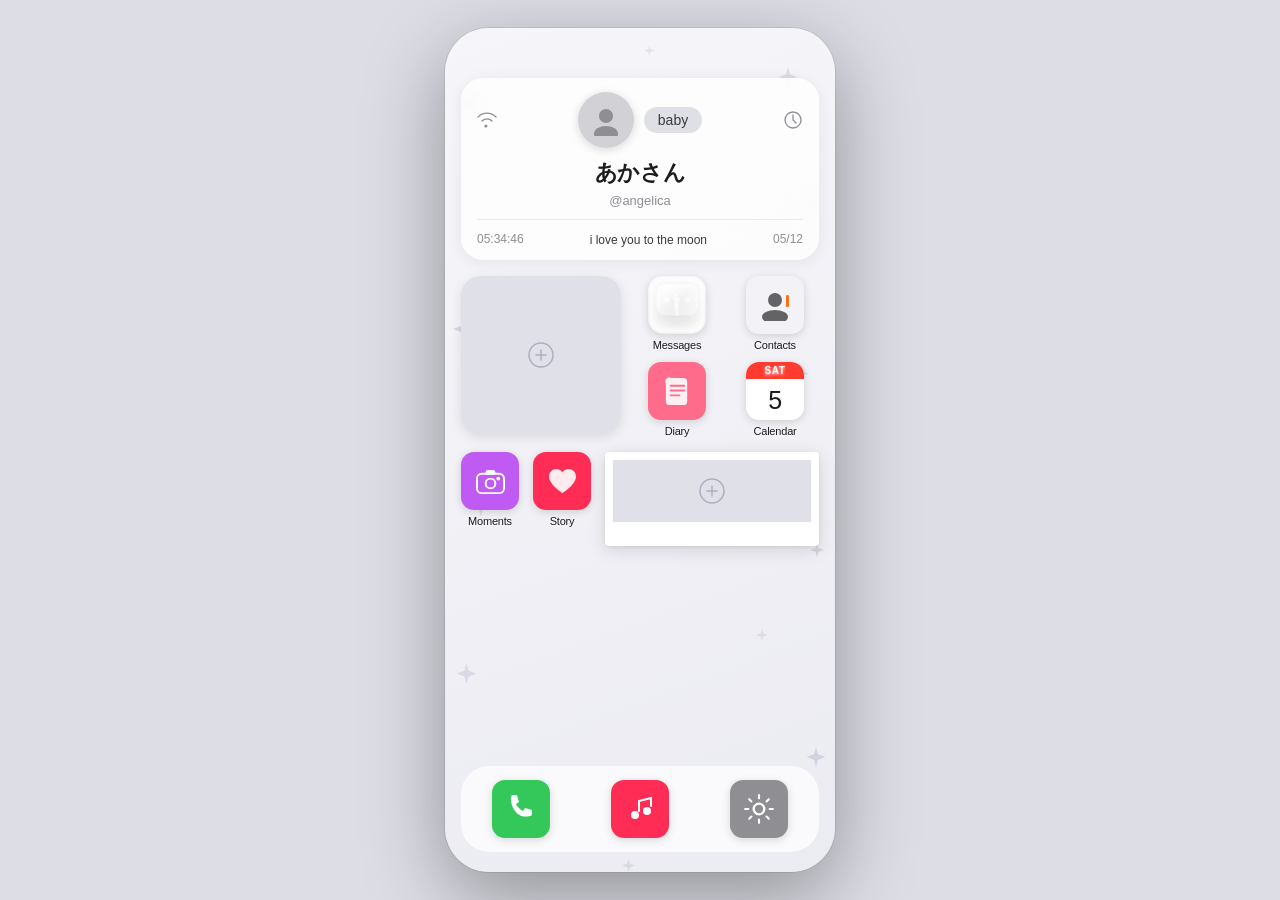
<file: app/index.html>
<!DOCTYPE html>
<html lang="en">
<head>
  <meta charset="UTF-8">
  <meta name="viewport" content="width=device-width, initial-scale=1.0, maximum-scale=1.0, user-scalable=no">
  <meta name="apple-mobile-web-app-capable" content="yes">
  <meta name="apple-mobile-web-app-status-bar-style" content="default">
  <meta name="theme-color" content="#F6F6FA">
  <title>LittlePhone</title>
  <link rel="stylesheet" href="css/main.css">
</head>
<body>
  <div id="app"></div>
  <script type="module" src="js/app.js"></script>
</body>
</html>
</file>
<file: app/css/main.css>
/* ─── Reset ─────────────────────────────────────────────────── */
*, *::before, *::after {
  margin: 0;
  padding: 0;
  box-sizing: border-box;
  -webkit-tap-highlight-color: transparent;
}

/* ─── Body / frame ──────────────────────────────────────────── */
body {
  display: flex;
  justify-content: center;
  align-items: center;
  min-height: 100vh;
  background: #DDDDE6;
  font-family: -apple-system, "SF Pro Text", "SF Pro Display", "Helvetica Neue", Arial, sans-serif;
  overflow: hidden;
}

#app {
  width: 390px;
  height: 844px;
  position: relative;
  overflow: hidden;
  border-radius: 44px;
  box-shadow: 0 24px 80px rgba(0,0,0,0.35), 0 0 0 1px rgba(0,0,0,0.08);
}

/* ─── Screen base ───────────────────────────────────────────── */
.screen {
  position: absolute;
  inset: 0;
  overflow: hidden;
}

/* ─── Home screen ───────────────────────────────────────────── */
.home-screen {
  width: 390px;
  height: 844px;
  background: linear-gradient(160deg, #F6F6FA 0%, #EBEBF2 100%);
  position: relative;
  overflow: hidden;
  user-select: none;
}

/* Status bar spacer */
.status-bar {
  height: 44px;
  flex-shrink: 0;
}

/* ─── Profile card ──────────────────────────────────────────── */
.profile-card {
  margin: 6px 16px 0;
  background: rgba(255,255,255,0.78);
  backdrop-filter: blur(12px);
  -webkit-backdrop-filter: blur(12px);
  border-radius: 22px;
  padding: 14px 16px 12px;
  position: relative;
  z-index: 2;
  box-shadow: 0 2px 16px rgba(0,0,0,0.07);
}

.profile-card-top {
  display: flex;
  align-items: center;
  justify-content: space-between;
  margin-bottom: 10px;
}

.profile-center {
  display: flex;
  align-items: center;
  gap: 10px;
}

.profile-name-pill {
  background: rgba(220,220,228,0.9);
  border-radius: 20px;
  padding: 4px 14px;
}

.profile-name-pill span {
  font-size: 14px;
  font-weight: 500;
  color: #3A3A3C;
}

.profile-char-name {
  text-align: center;
  margin-bottom: 3px;
}

.profile-char-name span {
  font-size: 22px;
  font-weight: 700;
  color: #1C1C1E;
  letter-spacing: -0.3px;
}

.profile-handle {
  text-align: center;
  margin-bottom: 10px;
}

.profile-handle span {
  font-size: 13px;
  color: #8E8E93;
}

.profile-card-bottom {
  display: flex;
  align-items: center;
  justify-content: space-between;
  border-top: 0.5px solid rgba(0,0,0,0.08);
  padding-top: 10px;
}

.profile-time,
.profile-date {
  font-size: 12px;
  color: #8E8E93;
  font-variant-numeric: tabular-nums;
}

.profile-status span {
  font-size: 12px;
  color: #3A3A3C;
  text-align: center;
}

/* ─── Upload widget ─────────────────────────────────────────── */
.upload-widget {
  position: relative;
  overflow: hidden;
  cursor: pointer;
  background: #E0E0E8;
  display: block;
  flex-shrink: 0;
}

.upload-widget input[type=file] {
  position: absolute;
  width: 1px;
  height: 1px;
  opacity: 0;
  overflow: hidden;
  clip: rect(0,0,0,0);
}

.upload-widget img {
  width: 100%;
  height: 100%;
  object-fit: cover;
  display: none;
  position: absolute;
  inset: 0;
}

.upload-widget img.loaded {
  display: block;
}

.upload-placeholder {
  width: 100%;
  height: 100%;
  display: flex;
  align-items: center;
  justify-content: center;
  position: absolute;
  inset: 0;
}

/* Avatar widget */
.avatar-widget {
  width: 56px;
  height: 56px;
  border-radius: 28px;
  box-shadow: 0 2px 10px rgba(0,0,0,0.15);
}

.avatar-widget .avatar-default {
  width: 100%;
  height: 100%;
  display: flex;
  align-items: center;
  justify-content: center;
  background: #D1D1D6;
  border-radius: 28px;
}

/* ─── Icon grid ─────────────────────────────────────────────── */
.grid-row-1 {
  display: flex;
  gap: 12px;
  padding: 16px 16px 0;
  position: relative;
  z-index: 2;
}

.large-widget {
  width: 160px;
  height: 158px;
  border-radius: 20px;
  box-shadow: 0 3px 12px rgba(0,0,0,0.1);
  flex-shrink: 0;
}

.icon-grid-2x2 {
  display: grid;
  grid-template-columns: 1fr 1fr;
  grid-template-rows: 1fr 1fr;
  gap: 10px;
  flex: 1;
}

.grid-row-2 {
  display: flex;
  gap: 14px;
  padding: 14px 16px 0;
  align-items: flex-start;
  position: relative;
  z-index: 2;
}

/* ─── App icon ──────────────────────────────────────────────── */
.app-icon {
  display: flex;
  flex-direction: column;
  align-items: center;
  gap: 5px;
  cursor: pointer;
  background: none;
  border: none;
  padding: 0;
  font-family: inherit;
}

.app-icon-bg {
  width: 58px;
  height: 58px;
  border-radius: 13px;
  display: flex;
  align-items: center;
  justify-content: center;
  box-shadow: 0 2px 8px rgba(0,0,0,0.14);
  flex-shrink: 0;
}

.app-icon span {
  font-size: 11px;
  color: #1C1C1E;
  text-align: center;
  letter-spacing: -0.2px;
  line-height: 1.2;
  text-shadow: 0 1px 3px rgba(255,255,255,0.9);
}

/* ─── Messages icon (glassmorphism) ─────────────────────────── */
.messages-icon {
  width: 58px;
  height: 58px;
  border-radius: 14px;
  position: relative;
  overflow: hidden;
  flex-shrink: 0;
  background: linear-gradient(180deg, rgba(217,217,217,0.25) 0%, rgba(10,10,10,0.2) 100%);
  backdrop-filter: blur(10px);
  -webkit-backdrop-filter: blur(10px);
  box-shadow: 0 2px 8px rgba(0,0,0,0.14);
}

.msg-layer {
  position: absolute;
  border-radius: 14px;
}

.msg-glow-outer {
  inset: 0;
  background: rgba(255,255,255,0.01);
  box-shadow: inset 0 0 25px 15px #FFFFFF;
  opacity: 0.5;
  z-index: 1;
}

.msg-blur-35 {
  inset: -9px;
  background: rgba(255,255,255,0.002);
  backdrop-filter: blur(35px);
  -webkit-backdrop-filter: blur(35px);
  z-index: 2;
}

.msg-glow-mid {
  inset: 1px;
  background: rgba(255,255,255,0.01);
  box-shadow: inset 0 0 15px 8px #FFFFFF;
  filter: blur(1.5px);
  z-index: 3;
}

.msg-blur-40 {
  inset: -9px;
  background: rgba(255,255,255,0.002);
  backdrop-filter: blur(40px);
  -webkit-backdrop-filter: blur(40px);
  z-index: 4;
}

.msg-glow-inner {
  inset: 1px;
  background: rgba(255,255,255,0.01);
  box-shadow: inset 0 0 5px 2px #FFFFFF;
  filter: blur(1px);
  z-index: 5;
}

.msg-bubble {
  position: absolute;
  z-index: 6;
  left: 10%;
  top: 11%;
  right: 10%;
  bottom: 10%;
}

.msg-bubble svg {
  width: 100%;
  height: 100%;
}

/* ─── Calendar icon widget ───────────────────────────────────── */
.calendar-icon-widget {
  width: 58px;
  height: 58px;
  border-radius: 13px;
  overflow: hidden;
  background: white;
  box-shadow: 0 2px 8px rgba(0,0,0,0.14);
  display: flex;
  flex-direction: column;
  flex-shrink: 0;
}

.cal-header {
  background: #FF3B30;
  height: 17px;
  display: flex;
  align-items: center;
  justify-content: center;
}

.cal-header span {
  color: white;
  font-size: 10px;
  font-weight: 600;
  text-transform: uppercase;
  letter-spacing: 0.5px;
}

.cal-body {
  flex: 1;
  display: flex;
  align-items: center;
  justify-content: center;
}

.cal-body span {
  font-size: 25px;
  font-weight: 200;
  color: #1C1C1E;
}

/* ─── Polaroid widget ───────────────────────────────────────── */
.polaroid-widget {
  flex: 1;
  height: 94px;
  background: white;
  box-shadow: 0 4px 18px rgba(0,0,0,0.12), 0 1px 4px rgba(0,0,0,0.08);
  border: 8px solid white;
  border-bottom: 24px solid white;
  border-radius: 4px;
  overflow: hidden;
  cursor: pointer;
  position: relative;
}

.polaroid-widget input[type=file] {
  position: absolute;
  width: 1px;
  height: 1px;
  opacity: 0;
  overflow: hidden;
  clip: rect(0,0,0,0);
}

.polaroid-widget img {
  width: 100%;
  height: 100%;
  object-fit: cover;
  display: none;
}

.polaroid-widget img.loaded {
  display: block;
}

.polaroid-placeholder {
  width: 100%;
  height: 100%;
  display: flex;
  align-items: center;
  justify-content: center;
  background: #E0E0E8;
}

/* ─── Dock ───────────────────────────────────────────────────── */
.dock {
  position: absolute;
  bottom: 20px;
  left: 16px;
  right: 16px;
  z-index: 2;
}

.dock-bg {
  background: rgba(255,255,255,0.72);
  backdrop-filter: blur(16px);
  -webkit-backdrop-filter: blur(16px);
  border-radius: 28px;
  padding: 14px 0;
  display: flex;
  align-items: center;
  justify-content: space-around;
}

.dock-icon {
  display: flex;
  flex-direction: column;
  align-items: center;
  cursor: pointer;
}

.dock-icon-bg {
  width: 58px;
  height: 58px;
  border-radius: 13px;
  display: flex;
  align-items: center;
  justify-content: center;
  box-shadow: 0 2px 8px rgba(0,0,0,0.14);
}

/* ─── Editable spans ─────────────────────────────────────────── */
[contenteditable] {
  outline: none;
  cursor: text;
}

/* ─── Settings screen ────────────────────────────────────────── */
.settings-screen {
  width: 390px;
  min-height: 844px;
  background: #F2F2F7;
  overflow-y: auto;
  user-select: none;
}

.settings-nav-bar {
  display: flex;
  align-items: center;
  padding: 8px 16px 4px;
  position: relative;
  height: 44px;
}

.settings-back-btn {
  background: none;
  border: none;
  cursor: pointer;
  display: flex;
  align-items: center;
  gap: 4px;
  color: #007AFF;
  font-size: 17px;
  font-family: inherit;
  padding: 0;
}

.settings-title {
  padding: 4px 16px 12px;
  font-size: 34px;
  font-weight: 700;
  letter-spacing: 0.3px;
}

/* Profile card */
.settings-profile-card {
  margin: 0 16px 20px;
  background: white;
  border-radius: 12px;
  overflow: hidden;
}

.settings-profile-row {
  display: flex;
  align-items: center;
  gap: 14px;
  padding: 14px 16px;
}

.settings-avatar-label {
  position: relative;
  flex-shrink: 0;
  cursor: pointer;
  display: block;
}

.settings-avatar-label input[type=file] {
  position: absolute;
  width: 1px;
  height: 1px;
  opacity: 0;
  overflow: hidden;
  clip: rect(0,0,0,0);
  white-space: nowrap;
}

.settings-avatar-circle {
  width: 58px;
  height: 58px;
  border-radius: 9999px;
  overflow: hidden;
  background: #8E8E93;
  position: relative;
}

.settings-avatar-circle img {
  width: 100%;
  height: 100%;
  object-fit: cover;
  display: none;
}

.settings-avatar-circle img.loaded {
  display: block;
}

.settings-camera-badge {
  position: absolute;
  bottom: 0;
  right: 0;
  width: 18px;
  height: 18px;
  border-radius: 9999px;
  background: #E5E5EA;
  border: 1.5px solid white;
  display: flex;
  align-items: center;
  justify-content: center;
}

.settings-profile-info {
  flex: 1;
}

.settings-profile-name {
  font-size: 20px;
  font-weight: 600;
  letter-spacing: -0.3px;
  color: #000;
}

.settings-profile-sub {
  font-size: 13px;
  color: #6D6D72;
  margin-top: 2px;
}

/* Settings groups */
.settings-group {
  margin: 0 16px 20px;
  background: white;
  border-radius: 12px;
  overflow: hidden;
}

/* Settings row */
.settings-row {
  display: flex;
  align-items: center;
  gap: 12px;
  padding: 0 16px;
  background: white;
  min-height: 44px;
  cursor: pointer;
}

.settings-row-label {
  flex: 1;
  font-size: 17px;
  color: #000;
  letter-spacing: -0.4px;
  line-height: 44px;
}

.settings-row-right {
  display: flex;
  align-items: center;
  gap: 6px;
}

.settings-row-value {
  font-size: 17px;
  color: #8E8E93;
}

/* Setting icon */
.setting-icon {
  width: 29px;
  height: 29px;
  border-radius: 7px;
  display: flex;
  align-items: center;
  justify-content: center;
  flex-shrink: 0;
  pointer-events: none;
}

/* Separator */
.separator {
  height: 0.5px;
  background: #C6C6C8;
  margin-left: 57px;
}

/* Chevron */
.chevron {
  flex-shrink: 0;
}

/* Toggle */
.toggle {
  width: 51px;
  height: 31px;
  border-radius: 9999px;
  background: #E5E5EA;
  border: none;
  padding: 2px;
  cursor: pointer;
  transition: background-color 0.25s ease;
  display: flex;
  align-items: center;
  flex-shrink: 0;
  outline: none;
  -webkit-appearance: none;
}

.toggle.on {
  background: #34C759;
}

.toggle-thumb {
  display: block;
  width: 27px;
  height: 27px;
  border-radius: 9999px;
  background: white;
  box-shadow: 0 2px 4px rgba(0,0,0,0.35);
  transform: translateX(0);
  transition: transform 0.25s ease;
  pointer-events: none;
}

.toggle.on .toggle-thumb {
  transform: translateX(20px);
}

/* Search bar */
.settings-search {
  padding: 0 16px 32px;
}

.settings-search-bar {
  display: flex;
  align-items: center;
  gap: 8px;
  background: white;
  border-radius: 10px;
  padding: 8px 12px;
}

.settings-search-bar span {
  flex: 1;
  font-size: 17px;
  color: #8E8E93;
}

/* ─── Wallpaper sub-screen ───────────────────────────────────── */
.wallpaper-screen {
  width: 390px;
  min-height: 844px;
  background: #F2F2F7;
  overflow-y: auto;
  user-select: none;
}

.wallpaper-nav {
  display: flex;
  align-items: center;
  padding: 8px 16px 12px;
  position: relative;
}

.wallpaper-back-btn {
  background: none;
  border: none;
  cursor: pointer;
  display: flex;
  align-items: center;
  gap: 4px;
  color: #007AFF;
  font-size: 17px;
  font-family: inherit;
  padding: 0;
}

.wallpaper-nav-title {
  position: absolute;
  left: 50%;
  transform: translateX(-50%);
  font-size: 17px;
  font-weight: 600;
  color: #000;
}

.wallpaper-edit-btn {
  margin-left: auto;
  background: none;
  border: none;
  cursor: pointer;
  color: #007AFF;
  font-size: 17px;
  font-family: inherit;
  padding: 0;
}

.wallpaper-card {
  margin: 8px 16px 16px;
  background: white;
  border-radius: 16px;
  padding: 16px 20px 20px;
  box-shadow: 0 1px 4px rgba(0,0,0,0.06);
}

.wallpaper-label {
  text-align: center;
  font-size: 12px;
  font-weight: 500;
  color: #8E8E93;
  letter-spacing: 0.5px;
  margin-bottom: 16px;
}

.wallpaper-mockups {
  display: flex;
  justify-content: center;
  gap: 16px;
}

.phone-mockup {
  width: 130px;
  height: 220px;
  border-radius: 18px;
  overflow: hidden;
  position: relative;
  box-shadow: 0 4px 16px rgba(0,0,0,0.18);
}

.phone-mockup-lock {
  background: #D1D1D6;
}

.phone-mockup-home {
  background: #1C1C1E;
}

.phone-mockup img {
  width: 100%;
  height: 100%;
  object-fit: cover;
  display: none;
}

.phone-mockup img.loaded {
  display: block;
}

.phone-mockup-time {
  position: absolute;
  top: 36px;
  left: 0;
  right: 0;
  text-align: center;
  color: #48484A;
  font-size: 28px;
  font-weight: 300;
}

.phone-mockup-grid {
  position: absolute;
  inset: 0;
  display: grid;
  grid-template-columns: repeat(4, 1fr);
  gap: 8px;
  padding: 16px 12px;
}

.phone-mockup-app {
  background: #3A3A3C;
  border-radius: 8px;
}

.phone-mockup-btn {
  position: absolute;
  bottom: 10px;
  left: 50%;
  transform: translateX(-50%);
  background: rgba(0,0,0,0.55);
  color: white;
  font-size: 13px;
  font-weight: 500;
  padding: 5px 14px;
  border-radius: 20px;
  cursor: pointer;
  white-space: nowrap;
  backdrop-filter: blur(4px);
  border: none;
  font-family: inherit;
}

.wallpaper-dots {
  display: flex;
  justify-content: center;
  gap: 6px;
  margin-top: 14px;
}

.wallpaper-dot {
  width: 6px;
  height: 6px;
  border-radius: 9999px;
  background: #C7C7CC;
}

.wallpaper-dot.active {
  width: 7px;
  height: 7px;
  background: #007AFF;
}

.wallpaper-remove-wrap {
  display: flex;
  justify-content: center;
  margin-top: 16px;
}

.wallpaper-remove-btn {
  background: #FF3B30;
  color: white;
  font-size: 15px;
  font-weight: 500;
  border: none;
  border-radius: 9999px;
  padding: 10px 28px;
  cursor: pointer;
  font-family: inherit;
}

.wallpaper-info-card {
  margin: 0 16px;
  background: white;
  border-radius: 16px;
  padding: 16px;
  display: flex;
  align-items: center;
  gap: 12px;
}

.wallpaper-info-text {
  flex: 1;
}

.wallpaper-info-title {
  font-size: 15px;
  font-weight: 600;
  margin-bottom: 4px;
  color: #000;
}

.wallpaper-info-body {
  font-size: 13px;
  color: #6D6D72;
  line-height: 1.4;
}

.wallpaper-info-thumb {
  flex-shrink: 0;
  width: 52px;
  height: 80px;
  border-radius: 8px;
  background: #D1D1D6;
  display: flex;
  overflow: hidden;
  position: relative;
}

.wallpaper-info-thumb-l { flex: 1; background: #B0B0B8; }
.wallpaper-info-thumb-div { width: 2px; background: white; }
.wallpaper-info-thumb-r { flex: 1; background: #C8C8D0; }

.wallpaper-info-dot {
  position: absolute;
  bottom: 50%;
  left: 50%;
  transform: translate(-50%, 50%);
  width: 10px;
  height: 10px;
  border-radius: 9999px;
  background: white;
  border: 1.5px solid #8E8E93;
}

/* ─── General API settings sub-screen ───────────────────────── */
.api-screen {
  width: 390px;
  min-height: 844px;
  background: #F2F2F7;
  overflow-y: auto;
}

.api-nav {
  display: flex;
  align-items: center;
  padding: 8px 16px 4px;
  position: relative;
}

.api-back-btn {
  background: none;
  border: none;
  cursor: pointer;
  display: flex;
  align-items: center;
  gap: 4px;
  color: #007AFF;
  font-size: 17px;
  font-family: inherit;
  padding: 0;
  z-index: 1;
}

.api-nav-title {
  position: absolute;
  left: 50%;
  transform: translateX(-50%);
  font-size: 17px;
  font-weight: 600;
  color: #000;
  pointer-events: none;
}

.api-section-label {
  padding: 16px 32px 6px;
  font-size: 13px;
  font-weight: 400;
  color: #6D6D72;
  letter-spacing: 0.5px;
  text-transform: uppercase;
}

.api-group {
  margin: 0 16px;
  background: white;
  border-radius: 12px;
  overflow: hidden;
}

.api-field-row {
  display: flex;
  align-items: center;
  gap: 12px;
  padding: 0 16px;
  min-height: 44px;
}

.api-field-label {
  font-size: 17px;
  color: #000;
  letter-spacing: -0.4px;
  flex-shrink: 0;
  width: 72px;
}

.api-input {
  flex: 1;
  border: none;
  outline: none;
  font-size: 15px;
  font-family: inherit;
  color: #3C3C43;
  text-align: right;
  background: transparent;
  min-width: 0;
  user-select: text;
  -webkit-user-select: text;
}

.api-input::placeholder {
  color: #C7C7CC;
}

.api-key-wrap {
  flex: 1;
  display: flex;
  align-items: center;
  gap: 6px;
  min-width: 0;
  justify-content: flex-end;
}

.api-key-input {
  flex: 1;
}

.eye-btn {
  background: none;
  border: none;
  cursor: pointer;
  padding: 2px;
  display: flex;
  align-items: center;
  flex-shrink: 0;
  -webkit-tap-highlight-color: transparent;
}

.api-inner-sep {
  height: 0.5px;
  background: #C6C6C8;
  margin-left: 16px;
}

.api-action-row {
  padding: 12px 16px 4px;
}

.api-action-btn {
  width: 100%;
  background: #007AFF;
  color: white;
  border: none;
  border-radius: 10px;
  font-size: 17px;
  font-weight: 600;
  font-family: inherit;
  padding: 13px;
  cursor: pointer;
  transition: opacity 0.15s;
}

.api-action-btn:disabled {
  background: #C7C7CC;
  cursor: default;
}

.api-status {
  min-height: 20px;
  padding: 4px 32px 2px;
  font-size: 13px;
  color: transparent;
}

.api-status.ok {
  color: #34C759;
}

.api-status.err {
  color: #FF3B30;
}

.api-select-row {
  padding: 0 16px;
  min-height: 44px;
  display: flex;
  align-items: center;
}

.api-select {
  width: 100%;
  border: none;
  outline: none;
  font-size: 17px;
  font-family: inherit;
  color: #3C3C43;
  background: transparent;
  cursor: pointer;
  user-select: text;
  -webkit-user-select: text;
}

.api-select:disabled {
  color: #C7C7CC;
}

.api-slider-row {
  padding: 10px 16px 10px;
}

.api-slider-labels {
  display: flex;
  align-items: center;
  justify-content: space-between;
  margin-bottom: 8px;
  font-size: 13px;
  color: #8E8E93;
}

.api-temp-value {
  font-size: 20px;
  font-weight: 600;
  color: #000;
}

.ios-slider {
  width: 100%;
  -webkit-appearance: none;
  appearance: none;
  height: 4px;
  border-radius: 2px;
  outline: none;
  cursor: pointer;
}

.ios-slider::-webkit-slider-thumb {
  -webkit-appearance: none;
  appearance: none;
  width: 28px;
  height: 28px;
  border-radius: 50%;
  background: white;
  box-shadow: 0 2px 6px rgba(0,0,0,0.25);
  cursor: pointer;
}

.ios-slider::-moz-range-thumb {
  width: 28px;
  height: 28px;
  border-radius: 50%;
  background: white;
  box-shadow: 0 2px 6px rgba(0,0,0,0.25);
  cursor: pointer;
  border: none;
}

.api-temp-hint {
  padding: 6px 16px 14px;
  font-size: 13px;
  color: #8E8E93;
  text-align: center;
}

/* ─── Stub screens ───────────────────────────────────────────── */
.stub-screen {
  width: 390px;
  height: 844px;
  background: #F2F2F7;
  display: flex;
  flex-direction: column;
  align-items: center;
  justify-content: center;
  gap: 16px;
}

.stub-screen h2 {
  font-size: 24px;
  font-weight: 700;
  color: #1C1C1E;
}

.stub-back-btn {
  background: none;
  border: none;
  color: #007AFF;
  font-size: 17px;
  font-family: inherit;
  cursor: pointer;
}
</file>
